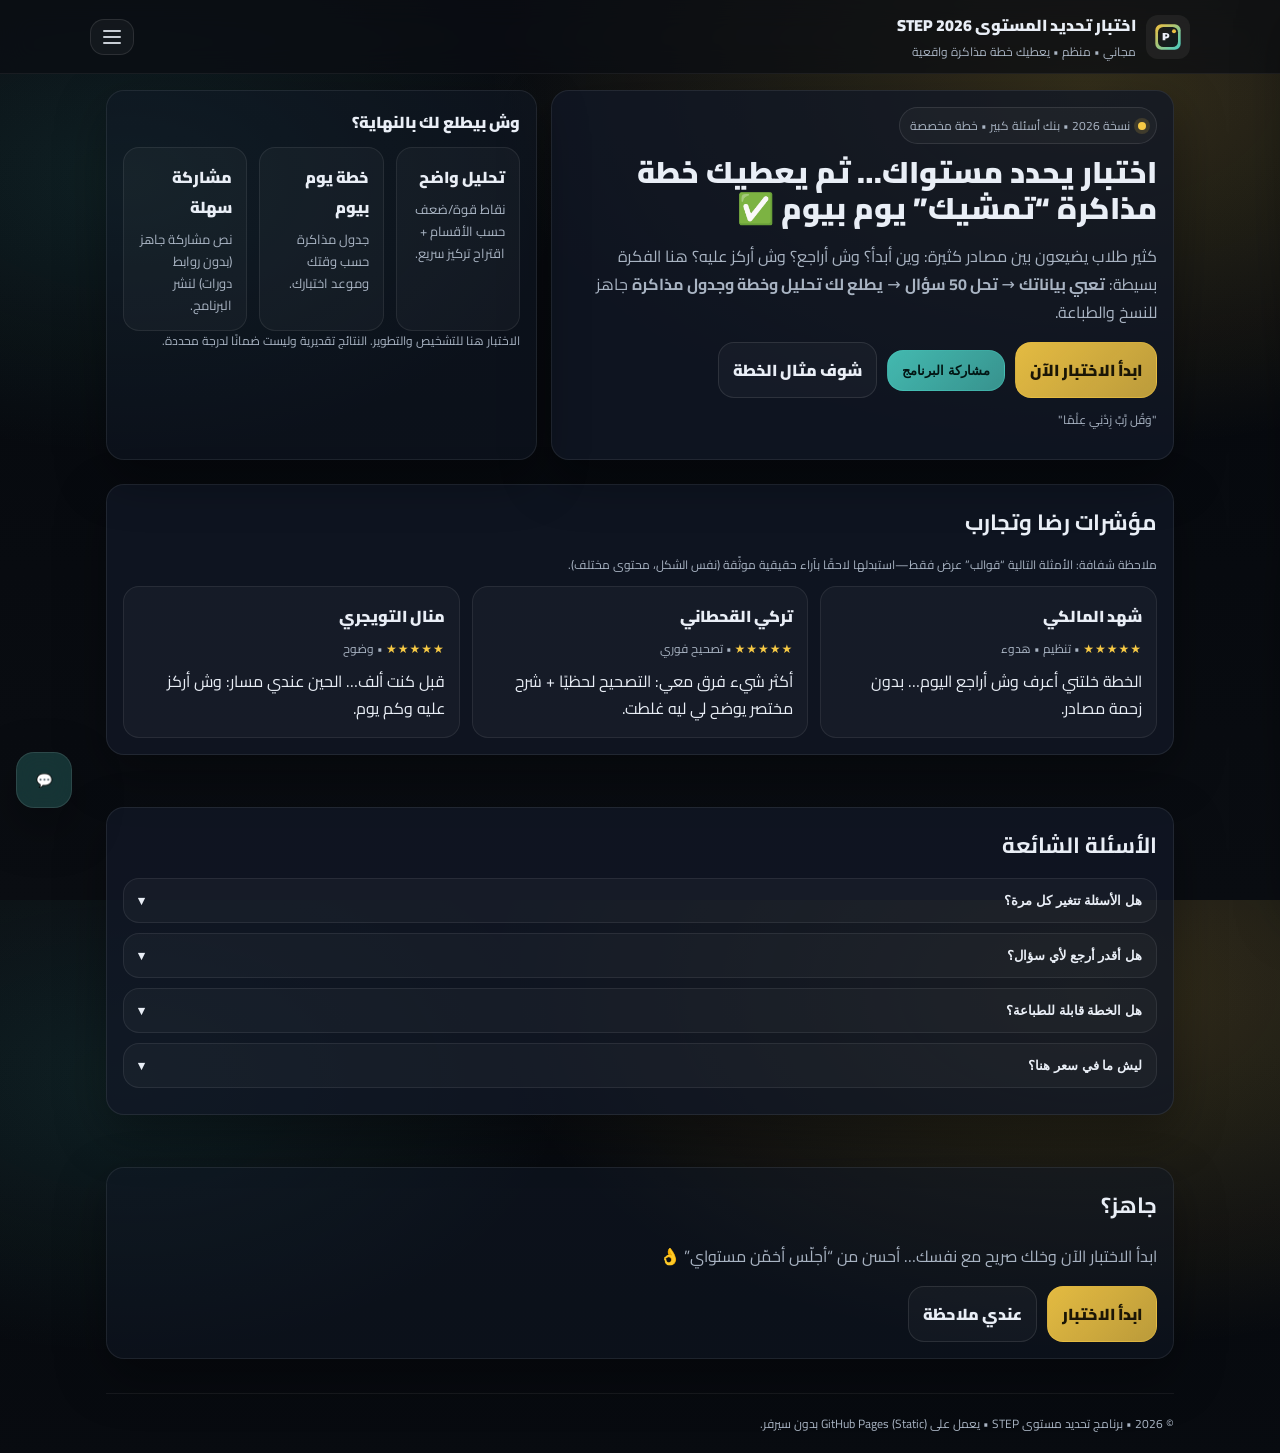
<file: index.html>
<!doctype html>
<html lang="ar" dir="rtl">
<head>
  <meta charset="utf-8" />
  <meta name="viewport" content="width=device-width, initial-scale=1" />
  <title>اختبار تحديد المستوى STEP 2026 | خطة مذاكرة جاهزة</title>
  <meta name="description" content="اختبار تحديد مستوى مجاني (50 سؤال) + تحليل نقاط القوة والضعف + خطة مذاكرة يوم بيوم قابلة للمشاركة والطباعة." />
  <meta name="theme-color" content="#F6C945" />
  <link rel="manifest" href="./manifest.webmanifest" />
  <link rel="icon" href="./assets/img/icon-192.png" />
  <link rel="preconnect" href="https://fonts.googleapis.com" />
  <link rel="preconnect" href="https://fonts.gstatic.com" crossorigin />
  <link href="https://fonts.googleapis.com/css2?family=Cairo:wght@400;700;900&display=swap" rel="stylesheet" />
  <link rel="stylesheet" href="./assets/css/styles.css" />
</head>
<body>
  <div class="topbar no-print">
    <div class="container topbar-inner">
      <div class="brand">
        <img src="./assets/img/logo.svg" alt="شعار البرنامج" />
        <div>
          <div class="title">اختبار تحديد المستوى STEP 2026</div>
          <div class="sub">مجاني • منظم • يعطيك خطة مذاكرة واقعية</div>
        </div>
      </div>
      <button class="menu-btn" id="menuBtn" aria-label="القائمة">
        <span class="menu-lines"><span></span><span></span><span></span></span>
      </button>
    </div>
  </div>

  <div class="installbar no-print hidden" id="installBar">
    <div class="row">
      <div class="txt">ثبت البرنامج على جهازك (يشتغل كتطبيق) ✅</div>
      <div class="actions">
        <button class="btn small primary" id="btnInstall">تثبيت</button>
        <button class="btn small ghost" id="btnHideInstall">إخفاء</button>
      </div>
    </div>
  </div>

  <div class="overlay no-print" id="overlay"></div>
  <aside class="drawer no-print" id="drawer">
    <div class="dtop">
      <div class="title">التنقل</div>
      <button class="btn small ghost" id="chatCloseDrawer" onclick="document.getElementById('overlay').click()">إغلاق</button>
    </div>
    <a href="./index.html">
      <div>🏠</div>
      <div>
        <div style="font-weight:900">الرئيسية</div>
        <small>تعريف سريع + مشاركة</small>
      </div>
    </a>
    <a href="./quiz.html">
      <div>🧪</div>
      <div>
        <div style="font-weight:900">ابدأ الاختبار</div>
        <small>50 سؤال مع تصحيح فوري</small>
      </div>
    </a>
    <a href="./results.html">
      <div>📊</div>
      <div>
        <div style="font-weight:900">النتائج والخطة</div>
        <small>تحليل + جدول مذاكرة</small>
      </div>
    </a>
    <a href="./bridge.html">
      <div>🎓</div>
      <div>
        <div style="font-weight:900">التسجيل بالدورة</div>
        <small>زر يفتح موقع الأكاديمية</small>
      </div>
    </a>
    <a href="./support.html">
      <div>🛟</div>
      <div>
        <div style="font-weight:900">الدعم</div>
        <small>بلاغات وملاحظات</small>
      </div>
    </a>

    <div class="card soft" style="margin-top:12px">
      <div class="ftitle">إعدادات</div>
      <div class="help">إشعارات النصائح (غير إلزامية):</div>
      <label class="chip" style="margin-top:8px">
        <input type="checkbox" id="toggleToasts" />
        <span>تشغيل إشعارات النصائح</span>
      </label>
      <div class="help" style="margin-top:10px">ملاحظة: البرنامج لا يعرض “مشتريات” أو “نجاحات” وهمية. أي آراء/تجارب يجب أن تكون حقيقية حتى تكون الأمور نظيفة وواضحة 👌</div>
    </div>
  </aside>

  <main class="container">
    <section class="hero">
      <div class="hero-grid">
        <div class="card">
          <div class="badge"><span class="dot"></span><span>نسخة 2026 • بنك أسئلة كبير • خطة مخصصة</span></div>
          <div class="h1">اختبار يحدد مستواك… ثم يعطيك خطة مذاكرة “تمشيك” يوم بيوم ✅</div>
          <p class="lead">
            كثير طلاب يضيعون بين مصادر كثيرة: وين أبدأ؟ وش أراجع؟ وش أركز عليه؟
            هنا الفكرة بسيطة: <b>تعبي بياناتك</b> → <b>تحل 50 سؤال</b> → <b>يطلع لك تحليل وخطة وجدول مذاكرة</b> جاهز للنسخ والطباعة.
          </p>

          <div class="actions no-print">
            <a class="btn primary" href="./quiz.html">ابدأ الاختبار الآن</a>
            <button class="btn teal" id="btnShareProgram">مشاركة البرنامج</button>
            <a class="btn ghost" href="./results.html">شوف مثال الخطة</a>
          </div>

          <p class="small" style="margin-top:10px">"وَقُل رَّبِّ زِدْنِي عِلْمًا"</p>
        </div>

        <div class="card soft">
          <div class="ftitle">وش بيطلع لك بالنهاية؟</div>
          <div class="grid-3" style="margin-top:10px">
            <div class="feature">
              <div class="ftitle">تحليل واضح</div>
              <div class="fdesc">نقاط قوة/ضعف حسب الأقسام + اقتراح تركيز سريع.</div>
            </div>
            <div class="feature">
              <div class="ftitle">خطة يوم بيوم</div>
              <div class="fdesc">جدول مذاكرة حسب وقتك وموعد اختبارك.</div>
            </div>
            <div class="feature">
              <div class="ftitle">مشاركة سهلة</div>
              <div class="fdesc">نص مشاركة جاهز (بدون روابط دورات) لنشر البرنامج.</div>
            </div>
          </div>

          <div class="resume-bar no-print" id="resumeBar" style="display:none">
            <div class="txt">عندك محاولة سابقة محفوظة… تبغى تكمل؟</div>
            <div class="actions">
              <a class="btn small teal" href="./quiz.html?resume=1">كمّل</a>
              <button class="btn small ghost" id="btnClearProgress">حذف</button>
            </div>
          </div>

          <div class="help">الاختبار هنا للتشخيص والتطوير. النتائج تقديرية وليست ضمانًا لدرجة محددة.</div>
        </div>
      </div>
    </section>

    <section class="section">
      <div class="card">
        <h2>مؤشرات رضا وتجارب</h2>
        <p class="help">ملاحظة شفافة: الأمثلة التالية “قوالب” عرض فقط—استبدلها لاحقًا بآراء حقيقية موثّقة (نفس الشكل، محتوى مختلف).</p>
        <div class="review-grid" style="margin-top:12px">
          <div class="review">
            <div class="name">شهد المالكي</div>
            <div class="meta"><span class="stars">★★★★★</span> • تنظيم • هدوء</div>
            <div class="text">الخطة خلتني أعرف وش أراجع اليوم… بدون زحمة مصادر.</div>
          </div>
          <div class="review">
            <div class="name">تركي القحطاني</div>
            <div class="meta"><span class="stars">★★★★★</span> • تصحيح فوري</div>
            <div class="text">أكثر شيء فرق معي: التصحيح لحظيًا + شرح مختصر يوضح لي ليه غلطت.</div>
          </div>
          <div class="review">
            <div class="name">منال التويجري</div>
            <div class="meta"><span class="stars">★★★★★</span> • وضوح</div>
            <div class="text">قبل كنت ألف… الحين عندي مسار: وش أركز عليه وكم يوم.</div>
          </div>
        </div>
      </div>
    </section>

    <section class="section">
      <div class="card">
        <h2>الأسئلة الشائعة</h2>
        <div class="faq" id="faq">
          <div class="item">
            <button type="button">هل الأسئلة تتغير كل مرة؟ <span>▾</span></button>
            <div class="ans">نعم—كل محاولة تسحب 50 سؤال عشوائي من بنك كبير (مع توازن بين الأقسام).</div>
          </div>
          <div class="item">
            <button type="button">هل أقدر أرجع لأي سؤال؟ <span>▾</span></button>
            <div class="ans">أكيد. تقدر تتنقل من شبكة الأسئلة، وتعلّم السؤال للمراجعة.</div>
          </div>
          <div class="item">
            <button type="button">هل الخطة قابلة للطباعة؟ <span>▾</span></button>
            <div class="ans">نعم. في صفحة النتائج: طباعة/حفظ PDF.</div>
          </div>
          <div class="item">
            <button type="button">ليش ما في سعر هنا؟ <span>▾</span></button>
            <div class="ans">هذا البرنامج هدفه الثقة والتنظيم. التسجيل بالدورات يكون في مواقع الدورات الرسمية.</div>
          </div>
        </div>
      </div>
    </section>

    <section class="section no-print">
      <div class="card soft">
        <h2>جاهز؟</h2>
        <p class="lead">ابدأ الاختبار الآن وخلك صريح مع نفسك… أحسن من “أجلّس أخمّن مستواي” 👌</p>
        <div class="actions">
          <a class="btn primary" href="./quiz.html">ابدأ الاختبار</a>
          <a class="btn ghost" href="./support.html">عندي ملاحظة</a>
        </div>
      </div>
    </section>

    <div class="footer">
      <div class="small">© 2026 • برنامج تحديد مستوى STEP • يعمل على GitHub Pages (Static) بدون سيرفر.</div>
    </div>
  </main>

  <div class="toast no-print" id="toast"></div>
  <div class="floating-toast no-print" id="floatingToast"><div class="t" id="floatingToastText"></div></div>

  <button class="chat-fab no-print" id="chatFab" aria-label="مساعد البرنامج">💬</button>
  <div class="chat-widget no-print" id="chatWidget" aria-label="المساعد">
    <div class="chat-head">
      <div class="left">
        <div class="avatar">A</div>
        <div>
          <div style="font-weight:900">مساعد الأكاديمية</div>
          <div class="small">متصل • جاري المساعدة</div>
        </div>
      </div>
      <button class="chat-close" id="chatClose" aria-label="إغلاق">✕</button>
    </div>
    <div class="chat-body" id="chatBody"></div>
    <div class="typing hidden" id="typing">... جاري الكتابة</div>
    <div class="chat-foot">
      <input id="chatInput" placeholder="اكتب سؤالك هنا…" />
      <button class="btn small primary" id="chatSend">إرسال</button>
    </div>
  </div>

  <script src="./assets/js/app.js"></script>
  <script>
    // FAQ accordion
    document.querySelectorAll('#faq .item button').forEach(btn=>{
      btn.addEventListener('click', ()=> btn.parentElement.classList.toggle('open'));
    });

    // Resume bar
    const state = localStorage.getItem('stepApp_quizState_v1');
    const bar = document.getElementById('resumeBar');
    const clearBtn = document.getElementById('btnClearProgress');
    if(state && bar){
      bar.style.display = 'flex';
    }
    if(clearBtn){
      clearBtn.addEventListener('click', ()=>{
        localStorage.removeItem('stepApp_quizState_v1');
        localStorage.removeItem('stepApp_lastResult_v1');
        bar.style.display='none';
      });
    }
  </script>
</body>
</html>
</file>
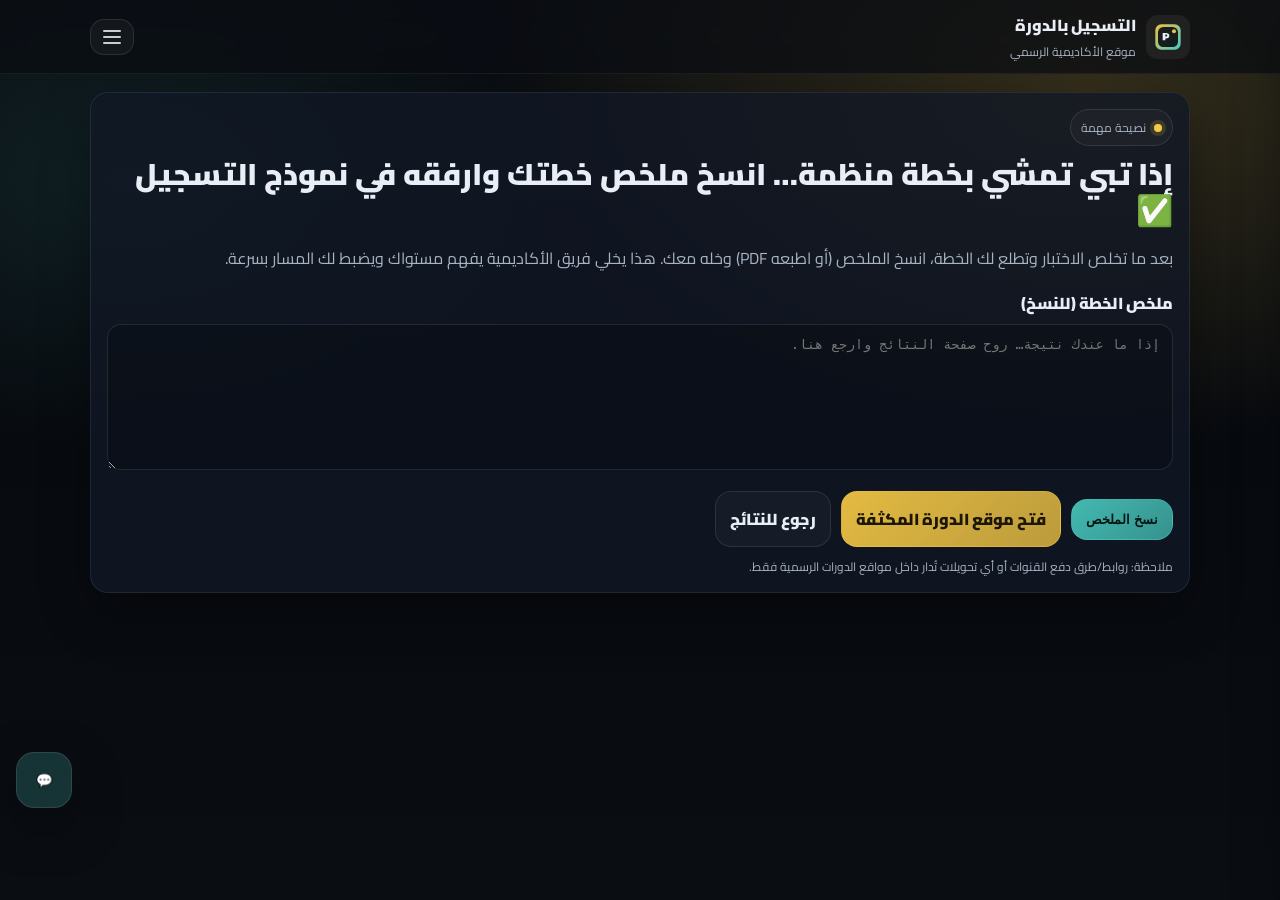
<file: bridge.html>
<!doctype html>
<html lang="ar" dir="rtl">
<head>
  <meta charset="utf-8" />
  <meta name="viewport" content="width=device-width, initial-scale=1" />
  <title>التسجيل بالدورة | STEP 2026</title>
  <meta name="theme-color" content="#F6C945" />
  <link rel="manifest" href="./manifest.webmanifest" />
  <link rel="icon" href="./assets/img/icon-192.png" />
  <link rel="preconnect" href="https://fonts.googleapis.com" />
  <link rel="preconnect" href="https://fonts.gstatic.com" crossorigin />
  <link href="https://fonts.googleapis.com/css2?family=Cairo:wght@400;700;900&display=swap" rel="stylesheet" />
  <link rel="stylesheet" href="./assets/css/styles.css" />
</head>
<body>
  <div class="topbar no-print">
    <div class="container topbar-inner">
      <div class="brand">
        <img src="./assets/img/logo.svg" alt="شعار البرنامج" />
        <div>
          <div class="title">التسجيل بالدورة</div>
          <div class="sub">موقع الأكاديمية الرسمي</div>
        </div>
      </div>
      <button class="menu-btn" id="menuBtn" aria-label="القائمة">
        <span class="menu-lines"><span></span><span></span><span></span></span>
      </button>
    </div>
  </div>

  <div class="overlay no-print" id="overlay"></div>
  <aside class="drawer no-print" id="drawer">
    <div class="dtop">
      <div class="title">التنقل</div>
      <button class="btn small ghost" onclick="document.getElementById('overlay').click()">إغلاق</button>
    </div>
    <a href="./index.html"><div>🏠</div><div><div style="font-weight:900">الرئيسية</div><small>تعريف + مشاركة</small></div></a>
    <a href="./quiz.html"><div>🧪</div><div><div style="font-weight:900">ابدأ الاختبار</div><small>50 سؤال</small></div></a>
    <a href="./results.html"><div>📊</div><div><div style="font-weight:900">النتائج والخطة</div><small>تحليل + جدول</small></div></a>
    <a href="./bridge.html"><div>🎓</div><div><div style="font-weight:900">التسجيل بالدورة</div><small>رابط الأكاديمية</small></div></a>
    <a href="./support.html"><div>🛟</div><div><div style="font-weight:900">الدعم</div><small>بلاغات</small></div></a>
  </aside>

  <main class="container section">
    <div class="card">
      <div class="badge"><span class="dot"></span><span>نصيحة مهمة</span></div>
      <div class="h1">إذا تبي تمشي بخطة منظمة… انسخ ملخص خطتك وارفقه في نموذج التسجيل ✅</div>
      <p class="lead">
        بعد ما تخلص الاختبار وتطلع لك الخطة، انسخ الملخص (أو اطبعه PDF) وخله معك.
        هذا يخلي فريق الأكاديمية يفهم مستواك ويضبط لك المسار بسرعة.
      </p>

      <div class="field">
        <label>ملخص الخطة (للنسخ)</label>
        <textarea id="snippet" rows="8" placeholder="إذا ما عندك نتيجة… روح صفحة النتائج وارجع هنا."></textarea>
      </div>

      <div class="actions no-print" style="margin-top:12px">
        <button class="btn teal" id="btnCopy">نسخ الملخص</button>
        <a class="btn primary" href="https://ayedacademy2026.github.io/ayed-step-academy2026/" target="_blank" rel="noopener">فتح موقع الدورة المكثفة</a>
        <a class="btn ghost" href="./results.html">رجوع للنتائج</a>
      </div>

      <div class="help" style="margin-top:10px">ملاحظة: روابط/طرق دفع القنوات أو أي تحويلات تُدار داخل مواقع الدورات الرسمية فقط.</div>
    </div>
  </main>

  <div class="toast no-print" id="toast"></div>
  <div class="floating-toast no-print" id="floatingToast"><div class="t" id="floatingToastText"></div></div>

  <button class="chat-fab no-print" id="chatFab" aria-label="مساعد البرنامج">💬</button>
  <div class="chat-widget no-print" id="chatWidget" aria-label="المساعد">
    <div class="chat-head">
      <div class="left">
        <div class="avatar">A</div>
        <div>
          <div style="font-weight:900">مساعد الأكاديمية</div>
          <div class="small">متصل • جاري المساعدة</div>
        </div>
      </div>
      <button class="chat-close" id="chatClose" aria-label="إغلاق">✕</button>
    </div>
    <div class="chat-body" id="chatBody"></div>
    <div class="typing hidden" id="typing">... جاري الكتابة</div>
    <div class="chat-foot">
      <input id="chatInput" placeholder="اكتب سؤالك هنا…" />
      <button class="btn small primary" id="chatSend">إرسال</button>
    </div>
  </div>

  <script src="./assets/js/app.js"></script>
  <script src="./assets/js/bridge.js"></script>
</body>
</html>
</file>
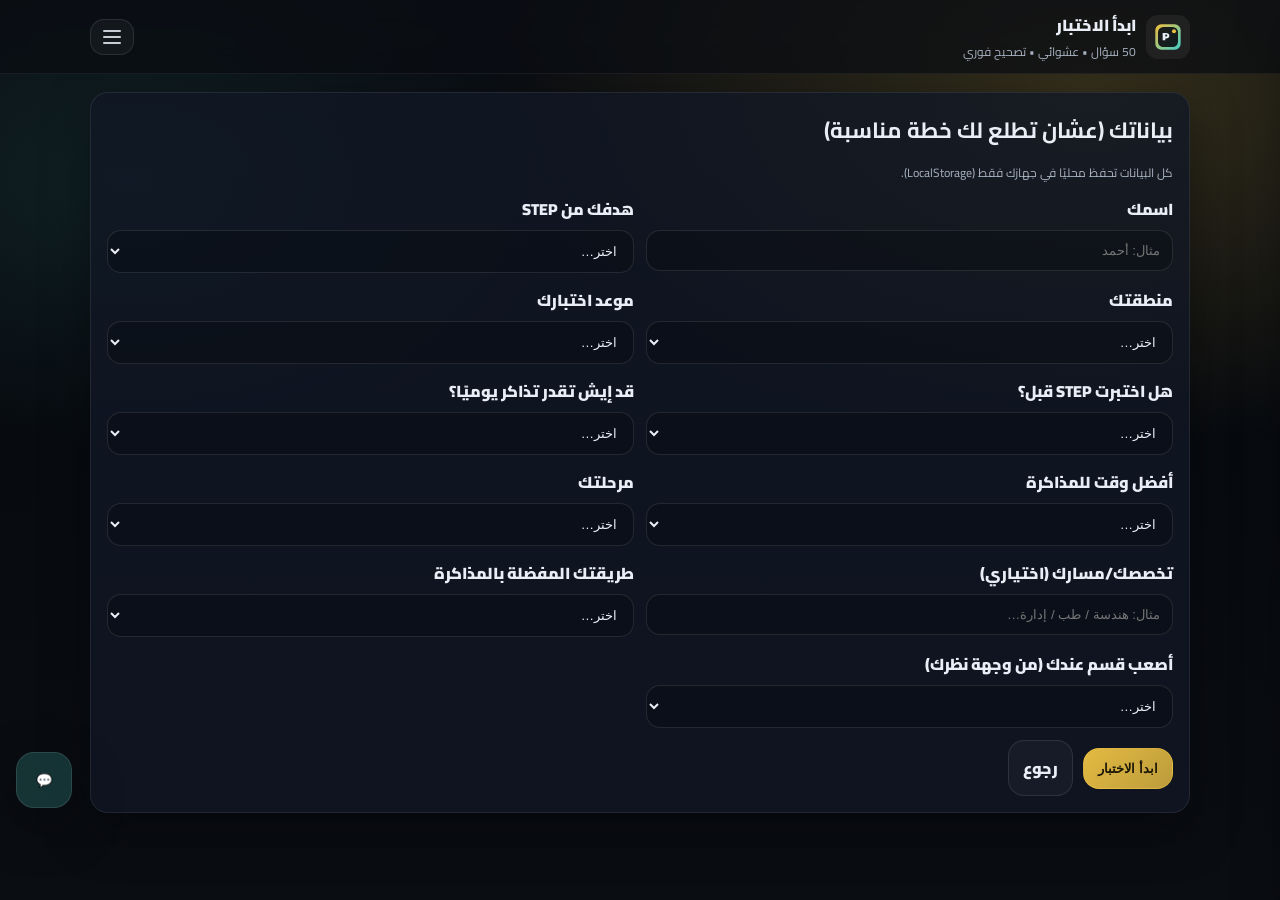
<file: quiz.html>
<!doctype html>
<html lang="ar" dir="rtl">
<head>
  <meta charset="utf-8" />
  <meta name="viewport" content="width=device-width, initial-scale=1" />
  <title>ابدأ اختبار تحديد المستوى | STEP 2026</title>
  <meta name="description" content="اختبار محاكي (50 سؤال) مع تصحيح فوري وتنقل كامل." />
  <meta name="theme-color" content="#F6C945" />
  <link rel="manifest" href="./manifest.webmanifest" />
  <link rel="icon" href="./assets/img/icon-192.png" />
  <link rel="preconnect" href="https://fonts.googleapis.com" />
  <link rel="preconnect" href="https://fonts.gstatic.com" crossorigin />
  <link href="https://fonts.googleapis.com/css2?family=Cairo:wght@400;700;900&display=swap" rel="stylesheet" />
  <link rel="stylesheet" href="./assets/css/styles.css" />
</head>
<body>
  <div class="topbar no-print">
    <div class="container topbar-inner">
      <div class="brand">
        <img src="./assets/img/logo.svg" alt="شعار البرنامج" />
        <div>
          <div class="title">ابدأ الاختبار</div>
          <div class="sub">50 سؤال • عشوائي • تصحيح فوري</div>
        </div>
      </div>
      <button class="menu-btn" id="menuBtn" aria-label="القائمة">
        <span class="menu-lines"><span></span><span></span><span></span></span>
      </button>
    </div>
  </div>

  <div class="overlay no-print" id="overlay"></div>
  <aside class="drawer no-print" id="drawer">
    <div class="dtop">
      <div class="title">التنقل</div>
      <button class="btn small ghost" onclick="document.getElementById('overlay').click()">إغلاق</button>
    </div>
    <a href="./index.html"><div>🏠</div><div><div style="font-weight:900">الرئيسية</div><small>تعريف + مشاركة</small></div></a>
    <a href="./quiz.html"><div>🧪</div><div><div style="font-weight:900">ابدأ الاختبار</div><small>50 سؤال</small></div></a>
    <a href="./results.html"><div>📊</div><div><div style="font-weight:900">النتائج والخطة</div><small>تحليل + جدول</small></div></a>
    <a href="./bridge.html"><div>🎓</div><div><div style="font-weight:900">التسجيل بالدورة</div><small>رابط الأكاديمية</small></div></a>
    <a href="./support.html"><div>🛟</div><div><div style="font-weight:900">الدعم</div><small>بلاغات</small></div></a>

    <div class="card soft" style="margin-top:12px">
      <div class="ftitle">ملاحظة</div>
      <div class="help">الأسئلة هنا تدريب وتشخيص. لا يوجد “تسريبات” ولا محتوى غش—خلك على السليم 👍</div>
    </div>
  </aside>

  <main class="container section">
    <div class="card">
      <h2>بياناتك (عشان تطلع لك خطة مناسبة)</h2>
      <p class="help">كل البيانات تحفظ محليًا في جهازك فقط (LocalStorage).</p>

      <form id="profileForm" class="form-grid">
        <div class="field">
          <label>اسمك</label>
          <input id="name" placeholder="مثال: أحمد" required />
        </div>
        <div class="field">
          <label>هدفك من STEP</label>
          <select id="goal" required>
            <option value="" selected disabled>اختر…</option>
            <option>قبول جامعة / تحويل</option>
            <option>ابتعاث / متطلبات جهة</option>
            <option>ترقية درجة سابقة</option>
            <option>تطوير مستوى عام</option>
          </select>
        </div>

        <div class="field">
          <label>منطقتك</label>
          <select id="region" required>
            <option value="" selected disabled>اختر…</option>
            <option>الرياض</option><option>مكة</option><option>المدينة</option><option>الشرقية</option>
            <option>القصيم</option><option>عسير</option><option>حائل</option><option>تبوك</option>
            <option>جازان</option><option>نجران</option><option>الجوف</option><option>الباحة</option>
            <option>الحدود الشمالية</option>
          </select>
        </div>

        <div class="field">
          <label>موعد اختبارك</label>
          <select id="testWindow" required>
            <option value="" selected disabled>اختر…</option>
            <option value="24h">أقل من 24 ساعة</option>
            <option value="3d">أقل من 3 أيام</option>
            <option value="7d">خلال 7 أيام</option>
            <option value="30d">خلال شهر</option>
            <option value="na">لسى ما حجزت</option>
          </select>
        </div>

        <div class="field">
          <label>هل اختبرت STEP قبل؟</label>
          <select id="tookBefore" required>
            <option value="" selected disabled>اختر…</option>
            <option value="no">لا</option>
            <option value="yes">نعم</option>
          </select>
        </div>

        <div class="field" id="prevScoreWrap" style="display:none">
          <label>كم درجتك السابقة؟</label>
          <select id="prevScore">
            <option value="" selected disabled>اختر…</option>
            <option>50-59</option><option>60-64</option><option>65-69</option>
            <option>70-74</option><option>75-79</option><option>80-84</option><option>85+</option>
          </select>
        </div>

        <div class="field" id="targetScoreWrap" style="display:none">
          <label>كم درجتك المستهدفة؟</label>
          <select id="targetScore">
            <option value="" selected disabled>اختر…</option>
            <option>60+</option><option>65+</option><option>70+</option>
            <option>75+</option><option>80+</option><option>85+</option>
          </select>
        </div>

        <div class="field">
          <label>قد إيش تقدر تذاكر يوميًا؟</label>
          <select id="dailyMinutes" required>
            <option value="" selected disabled>اختر…</option>
            <option value="15">15 دقيقة</option>
            <option value="30">30 دقيقة</option>
            <option value="45">45 دقيقة</option>
            <option value="60">ساعة</option>
            <option value="90">ساعة ونص</option>
            <option value="120">ساعتين</option>
          </select>
        </div>

        <div class="field">
          <label>أفضل وقت للمذاكرة</label>
          <select id="studyTime" required>
            <option value="" selected disabled>اختر…</option>
            <option>بعد الفجر</option>
            <option>الصباح</option>
            <option>بعد الظهر</option>
            <option>المساء</option>
            <option>قبل النوم</option>
          </select>
        </div>

        <div class="field">
          <label>مرحلتك</label>
          <select id="stage" required>
            <option value="" selected disabled>اختر…</option>
            <option value="ثانوي">ثانوي</option>
            <option value="جامعي">جامعي</option>
            <option value="دراسات عليا">دراسات عليا</option>
            <option value="متخرج">متخرج</option>
            <option value="موظف">موظف</option>
            <option value="أخرى">أخرى</option>
          </select>
        </div>

        <div class="field" id="uniWrap" style="display:none">
          <label>تفاصيل المرحلة (اختياري)</label>
          <select id="uniDetail">
            <option value="" selected>—</option>
            <option>مستجد</option>
            <option>سنة ثانية</option>
            <option>سنة ثالثة</option>
            <option>سنة رابعة+</option>
          </select>
        </div>

        <div class="field">
          <label>تخصصك/مسارك (اختياري)</label>
          <input id="major" placeholder="مثال: هندسة / طب / إدارة…" />
        </div>

        <div class="field">
          <label>طريقتك المفضلة بالمذاكرة</label>
          <select id="mode" required>
            <option value="" selected disabled>اختر…</option>
            <option value="short">مقاطع قصيرة + تدريبات</option>
            <option value="recorded">محاضرات مسجلة منظمة</option>
            <option value="live">شرح مباشر (لايف)</option>
            <option value="files">ملفات + كويزات</option>
          </select>
        </div>

        <div class="field">
          <label>أصعب قسم عندك (من وجهة نظرك)</label>
          <select id="weakest" required>
            <option value="" selected disabled>اختر…</option>
            <option>Grammar</option>
            <option>Vocabulary</option>
            <option>Reading</option>
            <option>Writing & Editing</option>
            <option>ما أدري (خل الاختبار يقرر)</option>
          </select>
        </div>
      </form>

      <div class="actions no-print" style="margin-top:12px">
        <button class="btn primary" id="btnStart">ابدأ الاختبار</button>
        <a class="btn ghost" href="./index.html">رجوع</a>
      </div>
    </div>

    <div class="section"></div>

    <div class="quiz-layout" id="quizLayout" style="display:none">
      <aside class="card soft">
        <div class="ftitle">التقدم</div>
        <div class="progress-wrap">
          <div class="progress"><div class="bar" id="progressBar"></div></div>
          <div class="small" style="margin-top:8px" id="progressText">0 / 50</div>
        </div>

        <div class="qnav" id="qnav"></div>

        <div class="actions no-print" style="margin-top:12px">
          <button class="btn small ghost" id="btnSaveExit">حفظ وخروج</button>
          <button class="btn small teal" id="btnFinish">إنهاء الاختبار</button>
        </div>

        <div class="help" style="margin-top:10px">تقدر تعلم السؤال للمراجعة ⭐</div>
      </aside>

      <section class="card qbox">
        <div class="qmeta">
          <div class="tag" id="qTag">—</div>
          <div class="actions no-print">
            <button class="btn small flag-btn" id="btnFlag">⭐ للمراجعة</button>
          </div>
        </div>

        <div class="qtext" id="qText">—</div>
        <div class="options" id="options"></div>

        <div class="auto" id="autoBox" style="display:none"></div>

        <div class="qactions no-print">
          <div class="left">
            <button class="btn small ghost" id="btnPrev">السابق</button>
            <button class="btn small ghost" id="btnNext">التالي</button>
          </div>
          <div class="right">
            <button class="btn small teal" id="btnGoResults">النتائج</button>
          </div>
        </div>
      </section>
    </div>
  </main>

  <div class="toast no-print" id="toast"></div>
  <div class="floating-toast no-print" id="floatingToast"><div class="t" id="floatingToastText"></div></div>

  <button class="chat-fab no-print" id="chatFab" aria-label="مساعد البرنامج">💬</button>
  <div class="chat-widget no-print" id="chatWidget" aria-label="المساعد">
    <div class="chat-head">
      <div class="left">
        <div class="avatar">A</div>
        <div>
          <div style="font-weight:900">مساعد الأكاديمية</div>
          <div class="small">متصل • جاري المساعدة</div>
        </div>
      </div>
      <button class="chat-close" id="chatClose" aria-label="إغلاق">✕</button>
    </div>
    <div class="chat-body" id="chatBody"></div>
    <div class="typing hidden" id="typing">... جاري الكتابة</div>
    <div class="chat-foot">
      <input id="chatInput" placeholder="اكتب سؤالك هنا…" />
      <button class="btn small primary" id="chatSend">إرسال</button>
    </div>
  </div>

  <script src="./assets/js/app.js"></script>
  <script src="./assets/js/quiz.js"></script>
</body>
</html>
</file>
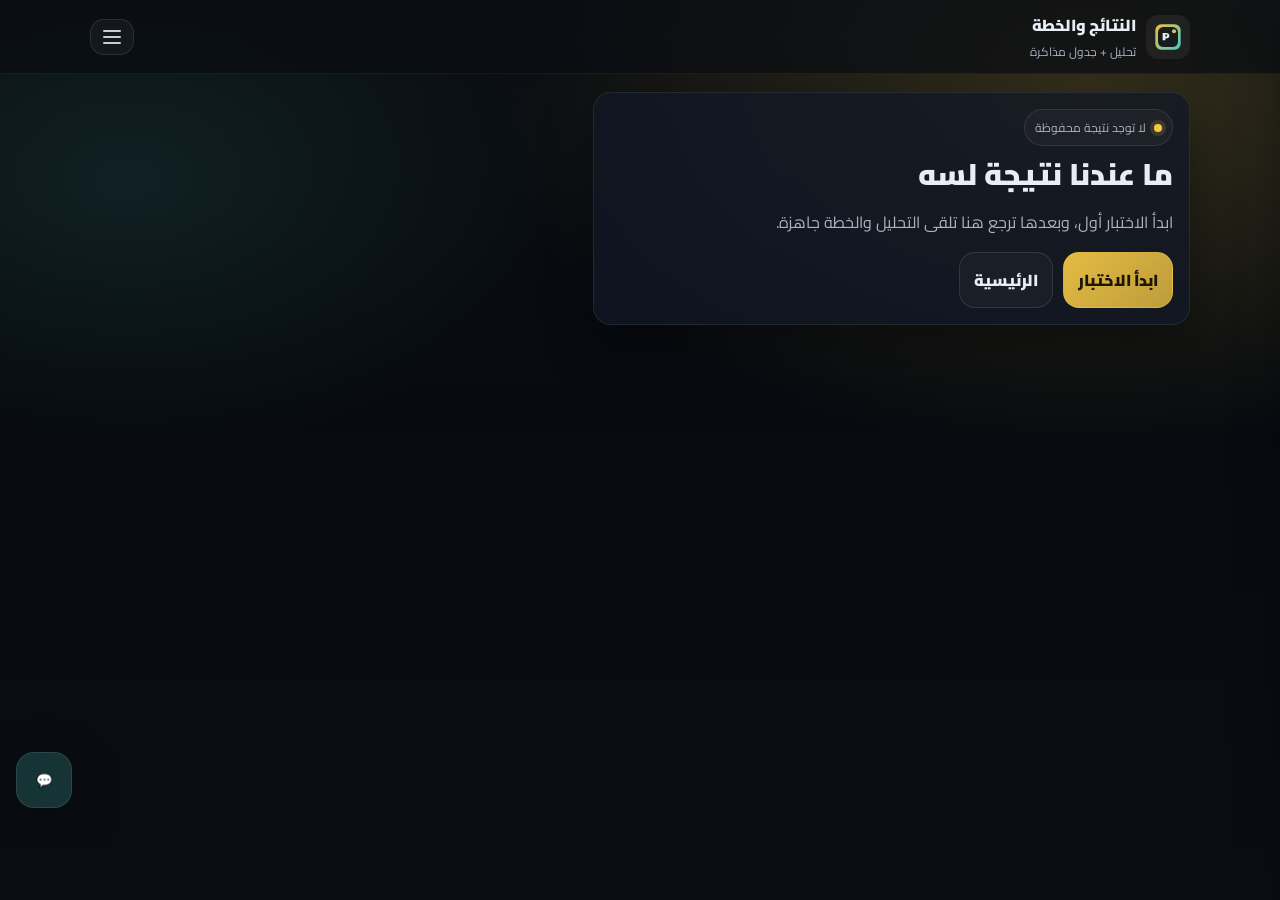
<file: results.html>
<!doctype html>
<html lang="ar" dir="rtl">
<head>
  <meta charset="utf-8" />
  <meta name="viewport" content="width=device-width, initial-scale=1" />
  <title>النتائج والخطة | STEP 2026</title>
  <meta name="description" content="تحليل الاختبار + خطة مذاكرة يوم بيوم + مشاركة وطباعة PDF." />
  <meta name="theme-color" content="#F6C945" />
  <link rel="manifest" href="./manifest.webmanifest" />
  <link rel="icon" href="./assets/img/icon-192.png" />
  <link rel="preconnect" href="https://fonts.googleapis.com" />
  <link rel="preconnect" href="https://fonts.gstatic.com" crossorigin />
  <link href="https://fonts.googleapis.com/css2?family=Cairo:wght@400;700;900&display=swap" rel="stylesheet" />
  <link rel="stylesheet" href="./assets/css/styles.css" />
</head>
<body>
  <div class="topbar no-print">
    <div class="container topbar-inner">
      <div class="brand">
        <img src="./assets/img/logo.svg" alt="شعار البرنامج" />
        <div>
          <div class="title">النتائج والخطة</div>
          <div class="sub">تحليل + جدول مذاكرة</div>
        </div>
      </div>
      <button class="menu-btn" id="menuBtn" aria-label="القائمة">
        <span class="menu-lines"><span></span><span></span><span></span></span>
      </button>
    </div>
  </div>

  <div class="overlay no-print" id="overlay"></div>
  <aside class="drawer no-print" id="drawer">
    <div class="dtop">
      <div class="title">التنقل</div>
      <button class="btn small ghost" onclick="document.getElementById('overlay').click()">إغلاق</button>
    </div>
    <a href="./index.html"><div>🏠</div><div><div style="font-weight:900">الرئيسية</div><small>تعريف + مشاركة</small></div></a>
    <a href="./quiz.html"><div>🧪</div><div><div style="font-weight:900">ابدأ الاختبار</div><small>50 سؤال</small></div></a>
    <a href="./results.html"><div>📊</div><div><div style="font-weight:900">النتائج والخطة</div><small>تحليل + جدول</small></div></a>
    <a href="./bridge.html"><div>🎓</div><div><div style="font-weight:900">التسجيل بالدورة</div><small>رابط الأكاديمية</small></div></a>
    <a href="./support.html"><div>🛟</div><div><div style="font-weight:900">الدعم</div><small>بلاغات</small></div></a>

    <div class="card soft" style="margin-top:12px">
      <div class="ftitle">تنقل سريع</div>
      <div class="actions">
        <a class="btn small ghost" href="#analysis">التحليل</a>
        <a class="btn small ghost" href="#plan">الخطة</a>
        <a class="btn small ghost" href="#share">المشاركة</a>
        <a class="btn small ghost" href="#next">الخطوة التالية</a>
      </div>
    </div>
  </aside>

  <main class="container section">
    <div class="results-hero">
      <div class="card" id="emptyState">
        <div class="badge"><span class="dot"></span><span>لا توجد نتيجة محفوظة</span></div>
        <div class="h1">ما عندنا نتيجة لسه</div>
        <p class="lead">ابدأ الاختبار أول، وبعدها ترجع هنا تلقى التحليل والخطة جاهزة.</p>
        <div class="actions no-print">
          <a class="btn primary" href="./quiz.html">ابدأ الاختبار</a>
          <a class="btn ghost" href="./index.html">الرئيسية</a>
        </div>
      </div>

      <div class="card" id="summaryCard" style="display:none">
        <div class="badge"><span class="dot"></span><span id="sumLine">—</span></div>
        <div class="h1" id="greet">—</div>
        <p class="lead" id="sumText">—</p>

        <div class="kpis">
          <div class="kpi"><div class="k">نسبة الإجابة الصحيحة</div><div class="v" id="pct">—</div></div>
          <div class="kpi"><div class="k">تقدير تقريبي</div><div class="v" id="est">—</div></div>
        </div>

        <div class="actions no-print" style="margin-top:12px">
          <button class="btn teal" id="btnPrint">طباعة/حفظ PDF</button>
          <button class="btn ghost" id="btnCopyPlan">نسخ الخطة</button>
        </div>

        <div class="print-note" style="margin-top:12px">
          للطباعة كـ PDF: اضغط الزر → اختر <b>Save as PDF</b> ✅
        </div>
      </div>
    </div>

    <div class="section" id="analysis" style="display:none">
      <div class="card">
        <h2>تحليل الأداء</h2>
        <div id="bars"></div>
        <div class="help">التقدير تقريبي للتوجيه فقط (مو وعد بدرجة).</div>
      </div>
    </div>

    <div class="section" id="plan" style="display:none">
      <div class="card">
        <h2>جدول المذاكرة (يوم بيوم)</h2>
        <p class="help" id="planMeta">—</p>
        <div class="table-wrap">
          <table>
            <thead><tr><th>اليوم</th><th>المهام</th><th>المدة</th></tr></thead>
            <tbody id="planRows"></tbody>
          </table>
        </div>
      </div>
    </div>

    <div class="section" id="share" style="display:none">
      <div class="card">
        <h2>مشاركة البرنامج</h2>
        <p class="help">مشاركة الخطة هنا تركّز على نشر البرنامج نفسه (بدون روابط دورات).</p>
        <div class="field">
          <label>نص مشاركة جاهز</label>
          <textarea id="shareText" rows="7"></textarea>
        </div>
        <div class="actions no-print" style="margin-top:12px">
          <button class="btn primary" id="btnShare">مشاركة</button>
          <button class="btn ghost" id="btnCopyShare">نسخ النص</button>
        </div>
      </div>
    </div>

    <div class="section no-print" id="next" style="display:none">
      <div class="card soft">
        <h2>الخطوة التالية</h2>
        <p class="lead">لو تبغى تمشي بخطة منظمة داخل برنامج الدورة المكثفة… افتح الصفحة التالية.</p>
        <div class="actions">
          <a class="btn primary" href="./bridge.html">التسجيل بالدورة</a>
          <a class="btn ghost" href="./quiz.html">إعادة الاختبار</a>
        </div>
      </div>
    </div>
  </main>

  <div class="toast no-print" id="toast"></div>
  <div class="floating-toast no-print" id="floatingToast"><div class="t" id="floatingToastText"></div></div>

  <button class="chat-fab no-print" id="chatFab" aria-label="مساعد البرنامج">💬</button>
  <div class="chat-widget no-print" id="chatWidget" aria-label="المساعد">
    <div class="chat-head">
      <div class="left">
        <div class="avatar">A</div>
        <div>
          <div style="font-weight:900">مساعد الأكاديمية</div>
          <div class="small">متصل • جاري المساعدة</div>
        </div>
      </div>
      <button class="chat-close" id="chatClose" aria-label="إغلاق">✕</button>
    </div>
    <div class="chat-body" id="chatBody"></div>
    <div class="typing hidden" id="typing">... جاري الكتابة</div>
    <div class="chat-foot">
      <input id="chatInput" placeholder="اكتب سؤالك هنا…" />
      <button class="btn small primary" id="chatSend">إرسال</button>
    </div>
  </div>

  <script src="./assets/js/app.js"></script>
  <script src="./assets/js/results.js"></script>
</body>
</html>
</file>
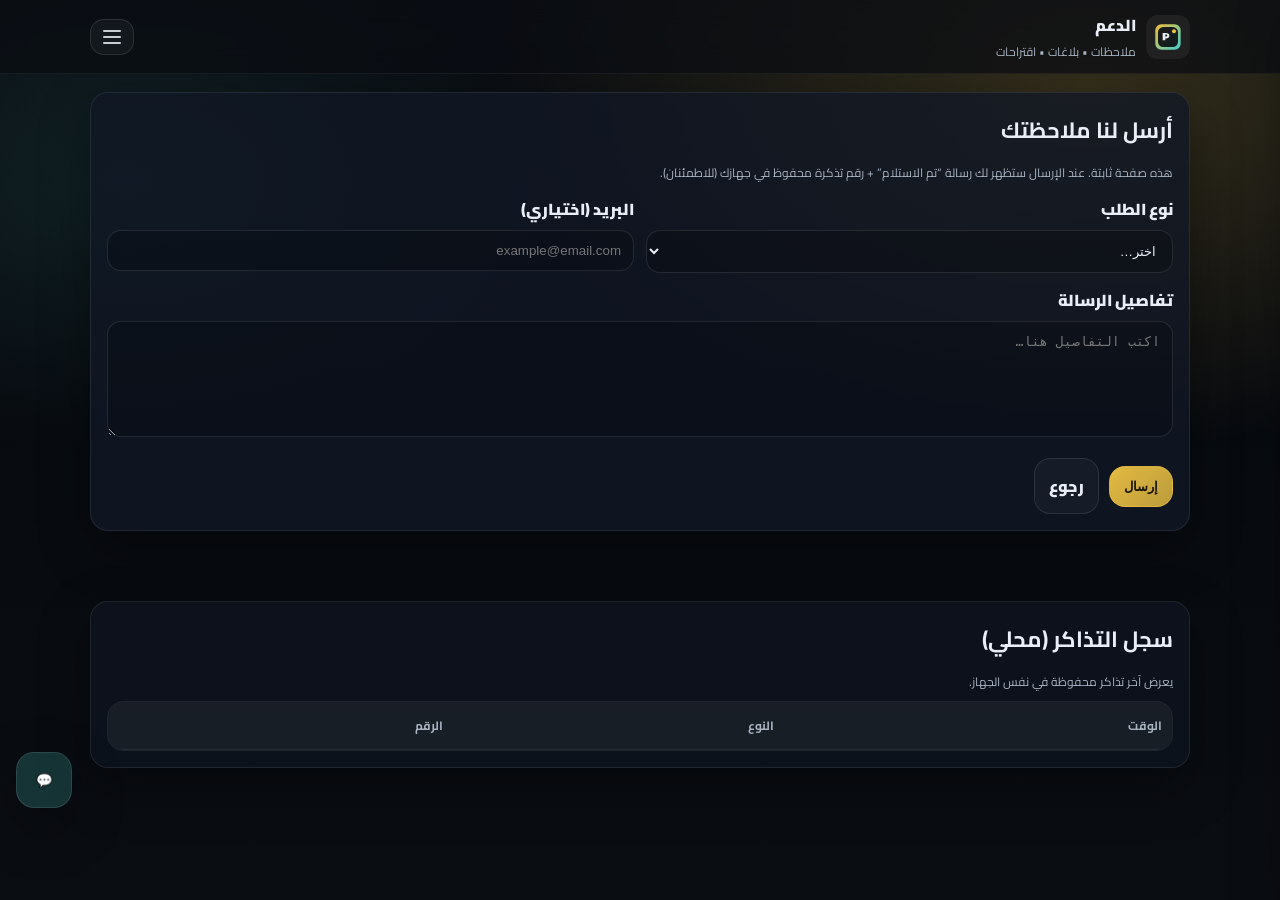
<file: support.html>
<!doctype html>
<html lang="ar" dir="rtl">
<head>
  <meta charset="utf-8" />
  <meta name="viewport" content="width=device-width, initial-scale=1" />
  <title>الدعم | STEP 2026</title>
  <meta name="theme-color" content="#F6C945" />
  <link rel="manifest" href="./manifest.webmanifest" />
  <link rel="icon" href="./assets/img/icon-192.png" />
  <link rel="preconnect" href="https://fonts.googleapis.com" />
  <link rel="preconnect" href="https://fonts.gstatic.com" crossorigin />
  <link href="https://fonts.googleapis.com/css2?family=Cairo:wght@400;700;900&display=swap" rel="stylesheet" />
  <link rel="stylesheet" href="./assets/css/styles.css" />
</head>
<body>
  <div class="topbar no-print">
    <div class="container topbar-inner">
      <div class="brand">
        <img src="./assets/img/logo.svg" alt="شعار البرنامج" />
        <div>
          <div class="title">الدعم</div>
          <div class="sub">ملاحظات • بلاغات • اقتراحات</div>
        </div>
      </div>
      <button class="menu-btn" id="menuBtn" aria-label="القائمة">
        <span class="menu-lines"><span></span><span></span><span></span></span>
      </button>
    </div>
  </div>

  <div class="overlay no-print" id="overlay"></div>
  <aside class="drawer no-print" id="drawer">
    <div class="dtop">
      <div class="title">التنقل</div>
      <button class="btn small ghost" onclick="document.getElementById('overlay').click()">إغلاق</button>
    </div>
    <a href="./index.html"><div>🏠</div><div><div style="font-weight:900">الرئيسية</div><small>تعريف + مشاركة</small></div></a>
    <a href="./quiz.html"><div>🧪</div><div><div style="font-weight:900">ابدأ الاختبار</div><small>50 سؤال</small></div></a>
    <a href="./results.html"><div>📊</div><div><div style="font-weight:900">النتائج والخطة</div><small>تحليل + جدول</small></div></a>
    <a href="./bridge.html"><div>🎓</div><div><div style="font-weight:900">التسجيل بالدورة</div><small>رابط الأكاديمية</small></div></a>
    <a href="./support.html"><div>🛟</div><div><div style="font-weight:900">الدعم</div><small>بلاغات</small></div></a>
  </aside>

  <main class="container section">
    <div class="card">
      <h2>أرسل لنا ملاحظتك</h2>
      <p class="help">هذه صفحة ثابتة. عند الإرسال ستظهر لك رسالة “تم الاستلام” + رقم تذكرة محفوظ في جهازك (للاطمئنان).</p>

      <form id="supportForm" class="form-grid">
        <div class="field">
          <label>نوع الطلب</label>
          <select id="type" required>
            <option value="" selected disabled>اختر…</option>
            <option>مشكلة تقنية</option>
            <option>اقتراح تطوير</option>
            <option>ملاحظة على سؤال</option>
            <option>غير ذلك</option>
          </select>
        </div>
        <div class="field">
          <label>البريد (اختياري)</label>
          <input id="email" placeholder="example@email.com" />
        </div>
        <div class="field" style="grid-column:1/-1">
          <label>تفاصيل الرسالة</label>
          <textarea id="message" rows="6" placeholder="اكتب التفاصيل هنا…" required></textarea>
        </div>
      </form>

      <div class="actions no-print" style="margin-top:12px">
        <button class="btn primary" id="btnSend">إرسال</button>
        <a class="btn ghost" href="./index.html">رجوع</a>
      </div>
    </div>

    <div class="section">
      <div class="card soft hidden" id="sentBox">
        <div class="badge"><span class="dot"></span><span>تم الاستلام</span></div>
        <div class="h1">شكرًا لتواصلك 🤍</div>
        <p class="lead">وصلتنا رسالتك، ورح يتم النظر فيها. هذا رقم تذكرتك:</p>
        <div class="tag good" id="ticket">—</div>
        <p class="help" style="margin-top:10px">ملاحظة: الرقم محفوظ في جهازك ضمن “السجل” هنا—للاطمئنان فقط.</p>
      </div>
    </div>

    <div class="section">
      <div class="card soft">
        <h2>سجل التذاكر (محلي)</h2>
        <div class="help">يعرض آخر تذاكر محفوظة في نفس الجهاز.</div>
        <div class="table-wrap" style="margin-top:10px">
          <table>
            <thead><tr><th>الوقت</th><th>النوع</th><th>الرقم</th></tr></thead>
            <tbody id="tickets"></tbody>
          </table>
        </div>
      </div>
    </div>
  </main>

  <div class="toast no-print" id="toast"></div>
  <div class="floating-toast no-print" id="floatingToast"><div class="t" id="floatingToastText"></div></div>

  <button class="chat-fab no-print" id="chatFab" aria-label="مساعد البرنامج">💬</button>
  <div class="chat-widget no-print" id="chatWidget" aria-label="المساعد">
    <div class="chat-head">
      <div class="left">
        <div class="avatar">A</div>
        <div>
          <div style="font-weight:900">مساعد الأكاديمية</div>
          <div class="small">متصل • جاري المساعدة</div>
        </div>
      </div>
      <button class="chat-close" id="chatClose" aria-label="إغلاق">✕</button>
    </div>
    <div class="chat-body" id="chatBody"></div>
    <div class="typing hidden" id="typing">... جاري الكتابة</div>
    <div class="chat-foot">
      <input id="chatInput" placeholder="اكتب سؤالك هنا…" />
      <button class="btn small primary" id="chatSend">إرسال</button>
    </div>
  </div>

  <script src="./assets/js/app.js"></script>
  <script src="./assets/js/support.js"></script>
</body>
</html>
</file>
<file: assets/css/styles.css>
:root{
  --bg:#0b0f14;
  --card:#111826;
  --card2:#0f1623;
  --text:#e9eef6;
  --muted:#a9b4c3;
  --accent:#F6C945; /* أصفر */
  --accent2:#4dd6c9; /* تركواز */
  --danger:#ff5f6d;
  --ok:#35d07f;
  --shadow: 0 18px 50px rgba(0,0,0,.35);
  --radius:18px;
}

*{box-sizing:border-box}
html,body{height:100%}
body{
  margin:0;
  font-family: "Cairo", system-ui, -apple-system, Segoe UI, Arial, sans-serif;
  background: radial-gradient(1000px 600px at 85% 10%, rgba(246,201,69,.18), transparent 60%),
              radial-gradient(800px 500px at 10% 20%, rgba(77,214,201,.10), transparent 55%),
              linear-gradient(180deg, #0a0d12, #070a0f 45%, #0a0d12);
  color:var(--text);
}

a{color:inherit; text-decoration:none}
.container{max-width:1100px; margin:0 auto; padding:0 16px}

.section{padding:18px 0 34px}
h2{margin:0 0 12px; font-size:22px}
.lead{color:var(--muted); line-height:1.75}
.small{font-size:12px; color:var(--muted)}
.help{font-size:12px; color:var(--muted); line-height:1.6}
.hidden{display:none !important}
.no-print{}
@media print{
  .no-print, .topbar, .drawer, .overlay, .floating-toast, .toast, .chat-fab, .chat-widget{display:none !important}
  body{background:#fff; color:#000}
  .card{box-shadow:none; border:1px solid #ddd}
  .lead, .help, .small{color:#333}
}

.topbar{
  position:sticky; top:0; z-index:30;
  background: rgba(10,13,18,.72);
  backdrop-filter: blur(14px);
  border-bottom:1px solid rgba(255,255,255,.06);
}
.topbar-inner{
  display:flex; align-items:center; justify-content:space-between;
  padding:10px 0;
}
.brand{display:flex; align-items:center; gap:10px}
.brand img{width:44px; height:44px; border-radius:12px; background:rgba(255,255,255,.06); padding:6px}
.title{font-weight:900}
.sub{font-size:12px; color:var(--muted)}

.menu-btn{
  border:1px solid rgba(255,255,255,.10);
  background: rgba(255,255,255,.04);
  color:var(--text);
  border-radius:14px;
  padding:10px 12px;
  cursor:pointer;
  transition: transform .15s ease, background .15s ease;
}
.menu-btn:hover{transform: translateY(-1px); background: rgba(255,255,255,.06)}
.menu-lines{display:flex; flex-direction:column; gap:4px}
.menu-lines span{width:18px; height:2px; background:rgba(233,238,246,.85); border-radius:999px}

.overlay{
  position:fixed; inset:0;
  background:rgba(0,0,0,.45);
  opacity:0; pointer-events:none;
  transition: opacity .2s ease;
  z-index:40;
}
.overlay.show{opacity:1; pointer-events:auto}

.drawer{
  position:fixed; top:0; right:-340px; width:330px; height:100%;
  background: rgba(15,22,35,.92);
  backdrop-filter: blur(14px);
  border-left:1px solid rgba(255,255,255,.08);
  padding:12px;
  z-index:50;
  transition: right .22s ease;
  box-shadow: var(--shadow);
}
.drawer.open{right:0}
.drawer .dtop{display:flex; align-items:center; justify-content:space-between; padding:10px 8px}
.drawer a{
  display:flex; gap:10px; align-items:flex-start;
  padding:12px 12px;
  border-radius:14px;
  border:1px solid rgba(255,255,255,.08);
  background: rgba(255,255,255,.03);
  margin:8px 0;
  transition: transform .15s ease, background .15s ease;
}
.drawer a:hover{transform: translateY(-1px); background: rgba(255,255,255,.06)}
.drawer small{color:var(--muted)}

.card{
  background: rgba(17,24,38,.78);
  border:1px solid rgba(255,255,255,.08);
  border-radius: var(--radius);
  padding:16px;
  box-shadow: var(--shadow);
}
.card.soft{background: rgba(17,24,38,.50)}
.badge{
  display:inline-flex; gap:8px; align-items:center;
  font-size:12px; color:var(--muted);
  border:1px solid rgba(255,255,255,.10);
  background: rgba(255,255,255,.03);
  border-radius:999px;
  padding:6px 10px;
}
.badge .dot{width:8px; height:8px; border-radius:50%; background: var(--accent); box-shadow:0 0 0 4px rgba(246,201,69,.15)}
.h1{font-size:30px; font-weight:900; line-height:1.2; margin:10px 0 8px}
@media (max-width:700px){.h1{font-size:24px}}

.hero{padding:16px 0 6px}
.hero-grid{display:grid; grid-template-columns: 1.3fr .9fr; gap:14px}
@media (max-width:900px){.hero-grid{grid-template-columns:1fr}}

.actions{display:flex; gap:10px; flex-wrap:wrap; align-items:center}
.btn{
  border:none; cursor:pointer;
  border-radius: 16px;
  padding:12px 14px;
  font-weight:900;
  color:var(--text);
  background: rgba(255,255,255,.06);
  border:1px solid rgba(255,255,255,.10);
  transition: transform .15s ease, background .15s ease, box-shadow .15s ease;
}
.btn:hover{transform: translateY(-1px); background: rgba(255,255,255,.09)}
.btn:active{transform: translateY(0)}
.btn.primary{background: linear-gradient(135deg, rgba(246,201,69,.92), rgba(246,201,69,.75)); color:#1b1606; border-color: rgba(246,201,69,.35)}
.btn.primary:hover{box-shadow: 0 14px 40px rgba(246,201,69,.20)}
.btn.teal{background: linear-gradient(135deg, rgba(77,214,201,.85), rgba(77,214,201,.65)); color:#021614; border-color: rgba(77,214,201,.30)}
.btn.ghost{background: rgba(255,255,255,.03)}
.btn.block{width:100%; justify-content:center; display:flex}
.btn.small{padding:9px 12px; border-radius:14px; font-size:13px}
.flag-btn{background: rgba(255,95,109,.10); border-color: rgba(255,95,109,.25)}
.tag{
  display:inline-flex; align-items:center; gap:8px;
  font-size:12px; color:var(--muted);
  border:1px solid rgba(255,255,255,.10);
  background: rgba(255,255,255,.03);
  border-radius:999px;
  padding:6px 10px;
}
.tag.warn{border-color: rgba(246,201,69,.35); background: rgba(246,201,69,.10); color: #f8e1a1}
.tag.good{border-color: rgba(53,208,127,.35); background: rgba(53,208,127,.12); color: #bff0d7}
.tag.bad{border-color: rgba(255,95,109,.35); background: rgba(255,95,109,.12); color: #ffc1c7}

.grid-3{display:grid; grid-template-columns:repeat(3,1fr); gap:12px}
@media (max-width:900px){.grid-3{grid-template-columns:1fr}}
.feature{
  border:1px solid rgba(255,255,255,.08);
  background: rgba(255,255,255,.03);
  border-radius: 16px;
  padding:14px;
}
.ftitle{font-weight:900; margin-bottom:6px}
.fdesc{color:var(--muted); line-height:1.7; font-size:13px}

.review-grid{display:grid; grid-template-columns:repeat(3,1fr); gap:12px}
@media (max-width:900px){.review-grid{grid-template-columns:1fr}}
.review{
  border-radius:16px;
  border:1px solid rgba(255,255,255,.08);
  background: rgba(255,255,255,.03);
  padding:14px;
}
.review .name{font-weight:900}
.review .meta{color:var(--muted); font-size:12px; margin:6px 0 8px}
.stars{letter-spacing:1px; color: var(--accent)}
.review .text{line-height:1.7; color: var(--text)}

.faq .item{
  border:1px solid rgba(255,255,255,.08);
  background: rgba(255,255,255,.03);
  border-radius: 16px;
  overflow:hidden;
  margin-bottom:10px;
}
.faq .item button{
  width:100%;
  text-align:right;
  padding:14px;
  border:none;
  background: transparent;
  color:var(--text);
  cursor:pointer;
  display:flex; align-items:center; justify-content:space-between;
  font-weight:900;
}
.faq .item .ans{
  padding:0 14px 14px;
  color:var(--muted);
  line-height:1.7;
  display:none;
}
.faq .item.open .ans{display:block}

.form-grid{
  display:grid; grid-template-columns:repeat(2,1fr); gap:12px;
}
@media (max-width:900px){.form-grid{grid-template-columns:1fr}}
.field label{display:block; font-weight:900; margin-bottom:6px}
.field input, .field select, .field textarea{
  width:100%;
  padding:12px 12px;
  border-radius:14px;
  border:1px solid rgba(255,255,255,.10);
  background: rgba(0,0,0,.22);
  color:var(--text);
  outline:none;
}
.field input:focus, .field select:focus, .field textarea:focus{
  border-color: rgba(246,201,69,.45);
  box-shadow: 0 0 0 4px rgba(246,201,69,.10);
}
.radio-row{display:flex; gap:10px; flex-wrap:wrap}
.chip{
  display:inline-flex; gap:8px; align-items:center;
  border:1px solid rgba(255,255,255,.10);
  background: rgba(255,255,255,.03);
  padding:9px 10px;
  border-radius:999px;
  font-weight:900;
  font-size:13px;
}
.chip input{accent-color: var(--accent)}
.resume-bar{
  display:flex; align-items:center; justify-content:space-between;
  gap:12px;
  border:1px solid rgba(77,214,201,.25);
  background: rgba(77,214,201,.08);
  padding:12px 12px;
  border-radius: 16px;
  margin:10px 0 14px;
}
.resume-bar .txt{font-weight:900}

.quiz-layout{display:grid; grid-template-columns: 320px 1fr; gap:14px; align-items:start}
@media (max-width:950px){.quiz-layout{grid-template-columns:1fr}}
.progress-wrap{margin-top:10px}
.progress{height:10px; background: rgba(255,255,255,.06); border:1px solid rgba(255,255,255,.08); border-radius:999px; overflow:hidden}
.progress .bar{height:100%; width:0%; background: linear-gradient(135deg, rgba(246,201,69,.95), rgba(77,214,201,.55))}

.qnav{display:grid; grid-template-columns:repeat(5,1fr); gap:8px; margin-top:12px}
.qnav button{
  padding:10px 0;
  border-radius:12px;
  border:1px solid rgba(255,255,255,.10);
  background: rgba(255,255,255,.03);
  color:var(--text);
  cursor:pointer;
  font-weight:900;
  transition: transform .12s ease, background .12s ease;
}
.qnav button:hover{transform: translateY(-1px); background: rgba(255,255,255,.06)}
.qnav button.current{outline: 3px solid rgba(246,201,69,.25); border-color: rgba(246,201,69,.35)}
.qnav button.answered{background: rgba(53,208,127,.10); border-color: rgba(53,208,127,.25)}
.qnav button.flagged{background: rgba(255,95,109,.10); border-color: rgba(255,95,109,.25)}

.qbox{padding:18px}
.qmeta{display:flex; align-items:center; justify-content:space-between; gap:10px; flex-wrap:wrap}
.qtext{font-size:18px; font-weight:900; line-height:1.7; margin:12px 0}
.options{display:grid; gap:10px; margin-top:10px}
.opt{
  text-align:right;
  border:1px solid rgba(255,255,255,.10);
  background: rgba(255,255,255,.03);
  border-radius: 16px;
  padding:12px 12px;
  cursor:pointer;
  transition: transform .12s ease, background .12s ease, border-color .12s ease;
}
.opt:hover{transform: translateY(-1px); background: rgba(255,255,255,.06)}
.opt.selected{border-color: rgba(246,201,69,.45); background: rgba(246,201,69,.12)}
.opt.correct{border-color: rgba(53,208,127,.45); background: rgba(53,208,127,.12)}
.opt.wrong{border-color: rgba(255,95,109,.45); background: rgba(255,95,109,.12)}

.auto{
  margin-top:12px;
  border-radius: 16px;
  border:1px solid rgba(255,255,255,.10);
  background: rgba(0,0,0,.22);
  padding:12px;
  line-height:1.7;
}
.qactions{
  display:flex; align-items:center; justify-content:space-between;
  margin-top:16px; gap:10px; flex-wrap:wrap;
}
.qactions .left, .qactions .right{display:flex; gap:10px; flex-wrap:wrap}

.results-hero{display:grid; grid-template-columns: 1.1fr .9fr; gap:14px}
@media (max-width:900px){.results-hero{grid-template-columns:1fr}}

.kpis{display:grid; grid-template-columns:repeat(2,1fr); gap:10px; margin-top:10px}
.kpi{
  border-radius: 16px;
  border:1px solid rgba(255,255,255,.08);
  background: rgba(255,255,255,.03);
  padding:12px;
}
.kpi .k{font-size:12px; color:var(--muted)}
.kpi .v{font-size:20px; font-weight:900; margin-top:6px}

.bar-row{display:grid; grid-template-columns: 140px 1fr 70px; gap:10px; align-items:center; margin:10px 0}
@media (max-width:700px){.bar-row{grid-template-columns: 1fr; gap:6px}}
.meter{height:10px; border-radius:999px; border:1px solid rgba(255,255,255,.08); background: rgba(255,255,255,.06); overflow:hidden}
.meter .fill{height:100%; width:0%; background: linear-gradient(135deg, rgba(246,201,69,.95), rgba(77,214,201,.55))}

.table-wrap{overflow:auto; border-radius: 16px; border:1px solid rgba(255,255,255,.08)}
table{width:100%; border-collapse:collapse; min-width:700px; background: rgba(255,255,255,.02)}
th,td{padding:12px 10px; border-bottom:1px solid rgba(255,255,255,.06); text-align:right; vertical-align:top}
thead th{font-size:12px; color:var(--muted); background: rgba(255,255,255,.03)}
.print-note{
  border-radius: 16px;
  border:1px dashed rgba(255,255,255,.16);
  background: rgba(255,255,255,.02);
  padding:12px;
  color:var(--muted);
}

.footer{padding:18px 0; border-top:1px solid rgba(255,255,255,.06); color:var(--muted)}

.toast{
  position:fixed; left:16px; bottom:16px; z-index:90;
  max-width:360px;
  border-radius: 16px;
  border:1px solid rgba(255,255,255,.10);
  background: rgba(15,22,35,.92);
  backdrop-filter: blur(14px);
  padding:12px 12px;
  box-shadow: var(--shadow);
  opacity:0; transform: translateY(10px);
  transition: opacity .25s ease, transform .25s ease;
  pointer-events:none;
}
.toast.show{opacity:1; transform: translateY(0)}

.floating-toast{
  position:fixed; right:16px; bottom:16px; z-index:95;
  max-width:360px;
  border-radius: 16px;
  border:1px solid rgba(255,255,255,.10);
  background: rgba(15,22,35,.92);
  backdrop-filter: blur(14px);
  padding:12px 12px;
  box-shadow: var(--shadow);
  opacity:0; transform: translateY(10px);
  transition: opacity .25s ease, transform .25s ease;
  pointer-events:none;
}
.floating-toast.show{opacity:1; transform: translateY(0)}
.floating-toast .t{font-weight:900; line-height:1.6}

.installbar{
  position:sticky; top:62px; z-index:25;
  margin:10px auto 0;
  max-width:1100px;
  padding:0 16px;
}
.installbar .row{
  display:flex; justify-content:space-between; align-items:center; gap:12px; flex-wrap:wrap;
  border-radius: 18px;
  border:1px solid rgba(246,201,69,.25);
  background: rgba(246,201,69,.10);
  padding:10px 12px;
  box-shadow: var(--shadow);
}
.installbar .txt{font-weight:900; color:#f9e6b5}

.chat-fab{
  position:fixed; left:16px; bottom:92px; z-index:96;
  width:56px; height:56px; border-radius: 18px;
  border:1px solid rgba(255,255,255,.10);
  background: rgba(77,214,201,.20);
  backdrop-filter: blur(12px);
  color:var(--text);
  cursor:pointer;
  box-shadow: var(--shadow);
  transition: transform .15s ease;
}
.chat-fab:hover{transform: translateY(-1px)}

.chat-widget{
  position:fixed; left:16px; bottom:160px; z-index:97;
  width:340px; max-width: calc(100vw - 32px);
  border-radius: 22px;
  border:1px solid rgba(255,255,255,.10);
  background: rgba(15,22,35,.94);
  backdrop-filter: blur(14px);
  box-shadow: var(--shadow);
  overflow:hidden;
  display:none;
}
.chat-widget.open{display:block}
.chat-head{
  display:flex; justify-content:space-between; align-items:center;
  padding:12px;
  background: linear-gradient(135deg, rgba(246,201,69,.22), rgba(77,214,201,.12));
  border-bottom:1px solid rgba(255,255,255,.06);
}
.chat-head .left{display:flex; gap:10px; align-items:center}
.chat-head .avatar{
  width:40px; height:40px; border-radius: 14px;
  display:flex; align-items:center; justify-content:center;
  background: rgba(246,201,69,.25);
  font-weight:900;
  color:#1b1606;
}
.chat-close{
  border:none; background: rgba(255,255,255,.08);
  border:1px solid rgba(255,255,255,.10);
  color:var(--text);
  width:34px; height:34px; border-radius: 14px;
  cursor:pointer;
}
.chat-body{padding:12px; max-height:340px; overflow:auto; background-image: radial-gradient(500px 220px at 90% 10%, rgba(246,201,69,.08), transparent 60%);}
.bubble{
  max-width:85%;
  padding:10px 12px;
  border-radius: 16px;
  border:1px solid rgba(255,255,255,.08);
  margin:8px 0;
  line-height:1.6;
  font-size:13px;
}
.bubble.me{margin-right:auto; background: rgba(246,201,69,.12); border-color: rgba(246,201,69,.20)}
.bubble.bot{margin-left:auto; background: rgba(255,255,255,.03)}
.quick{display:flex; gap:8px; flex-wrap:wrap; margin-top:8px}
.quick button{font-size:12px; padding:8px 10px; border-radius:999px}
.typing{padding:0 12px 10px; color:var(--muted); font-size:12px}
.chat-foot{display:flex; gap:8px; padding:12px; border-top:1px solid rgba(255,255,255,.06); background: rgba(0,0,0,.22)}
.chat-foot input{
  flex:1;
  border-radius: 14px;
  border:1px solid rgba(255,255,255,.10);
  background: rgba(255,255,255,.03);
  color:var(--text);
  padding:10px 10px;
  outline:none;
}
</file>
